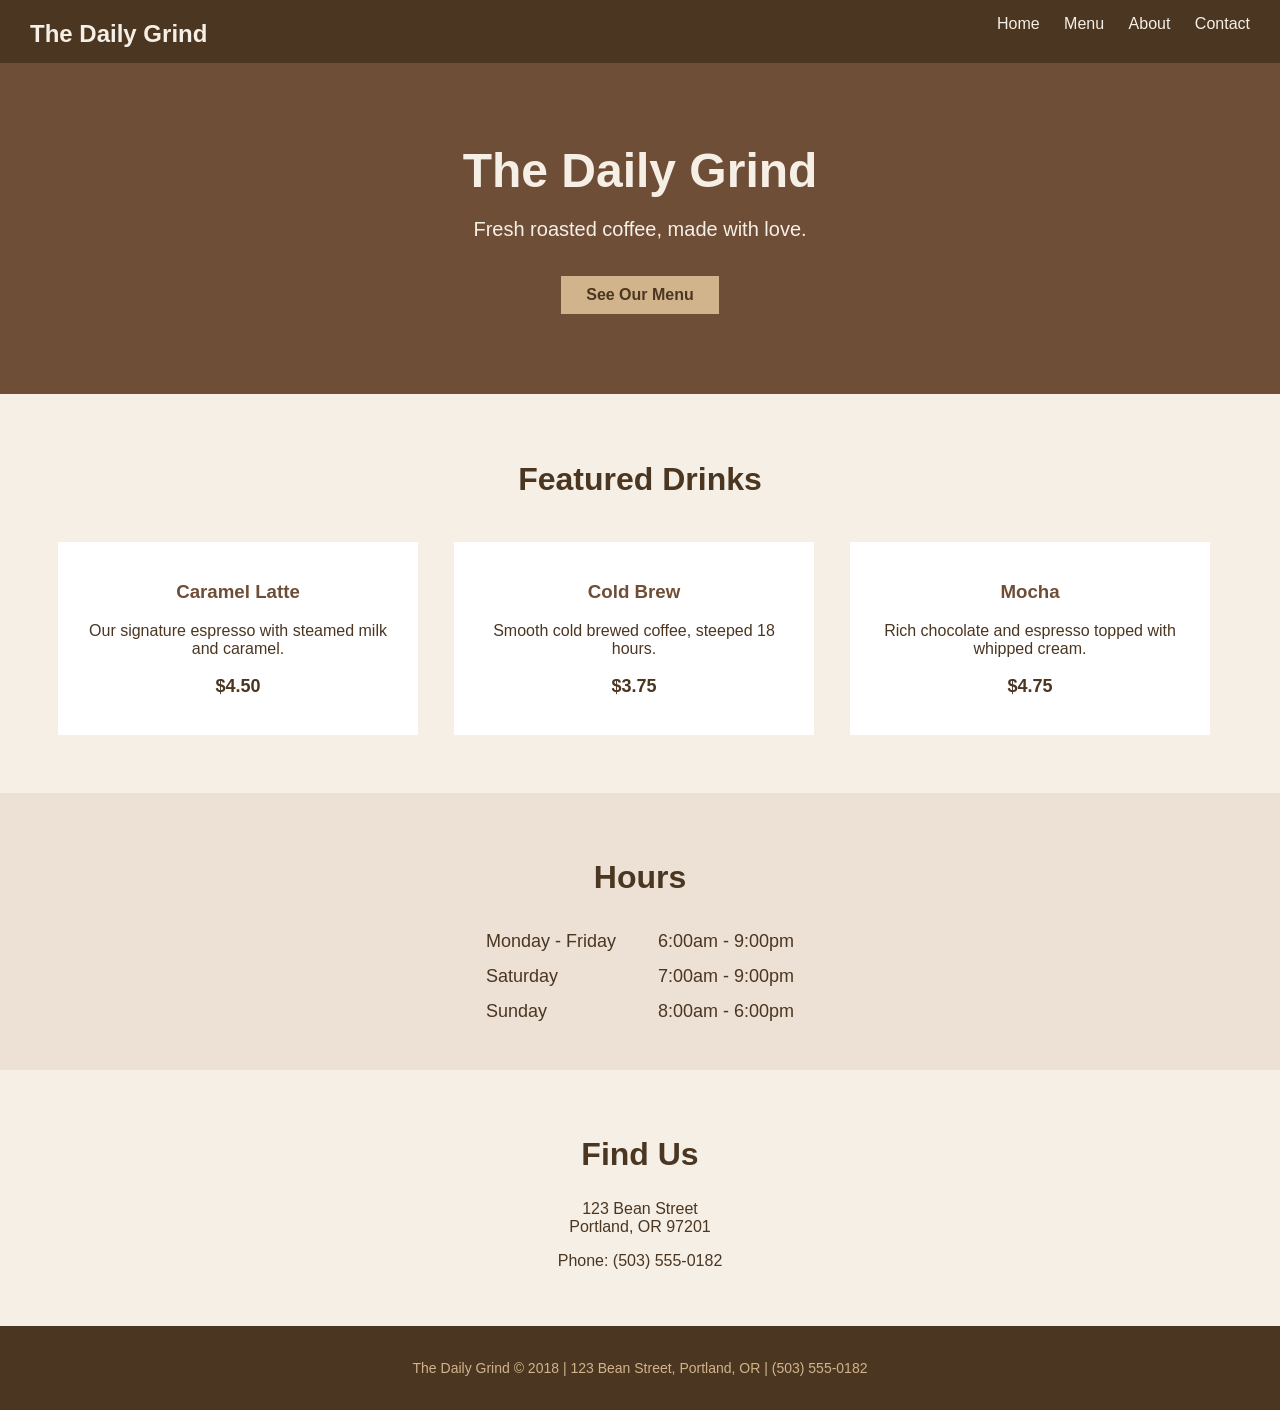
<file: index.html>
<!DOCTYPE html>
<html>
<head>
<title>The Daily Grind</title>
<meta charset="utf-8">
<meta name="viewport" content="width=device-width, initial-scale=1">
<link rel="stylesheet" href="style.css">
</head>
<body>

<div class="header">
	<div class="logo">The Daily Grind</div>
	<div class="menu-toggle">&#9776;</div>
	<ul class="nav">
		<li><a href="index.html">Home</a></li>
		<li><a href="menu.html">Menu</a></li>
		<li><a href="about.html">About</a></li>
		<li><a href="contact.html">Contact</a></li>
	</ul>
	<div style="clear:both"></div>
</div>

<div class="hero">
	<h1>The Daily Grind</h1>
	<p>Fresh roasted coffee, made with love.</p>
	<a href="menu.html" class="btn">See Our Menu</a>
</div>

<div class="section">
	<h2>Featured Drinks</h2>
	<div class="drink">
		<h3>Caramel Latte</h3>
		<p>Our signature espresso with steamed milk and caramel.</p>
		<p class="price">$4.50</p>
	</div>
	<div class="drink">
		<h3>Cold Brew</h3>
		<p>Smooth cold brewed coffee, steeped 18 hours.</p>
		<p class="price">$3.75</p>
	</div>
	<div class="drink">
		<h3>Mocha</h3>
		<p>Rich chocolate and espresso topped with whipped cream.</p>
		<p class="price">$4.75</p>
	</div>
	<div style="clear:both"></div>
</div>

<div class="section cream">
	<h2>Hours</h2>
	<table class="hours">
		<tr><td>Monday - Friday</td><td>6:00am - 9:00pm</td></tr>
		<tr><td>Saturday</td><td>7:00am - 9:00pm</td></tr>
		<tr><td>Sunday</td><td>8:00am - 6:00pm</td></tr>
	</table>
</div>

<div class="section">
	<h2>Find Us</h2>
	<p>123 Bean Street<br>Portland, OR 97201</p>
	<p>Phone: (503) 555-0182</p>
</div>

<div class="footer">
	<p>The Daily Grind &copy; 2018 | 123 Bean Street, Portland, OR | (503) 555-0182</p>
</div>

<script src="https://code.jquery.com/jquery-3.3.1.min.js"></script>
<script src="main.js"></script>

</body>
</html>
</file>
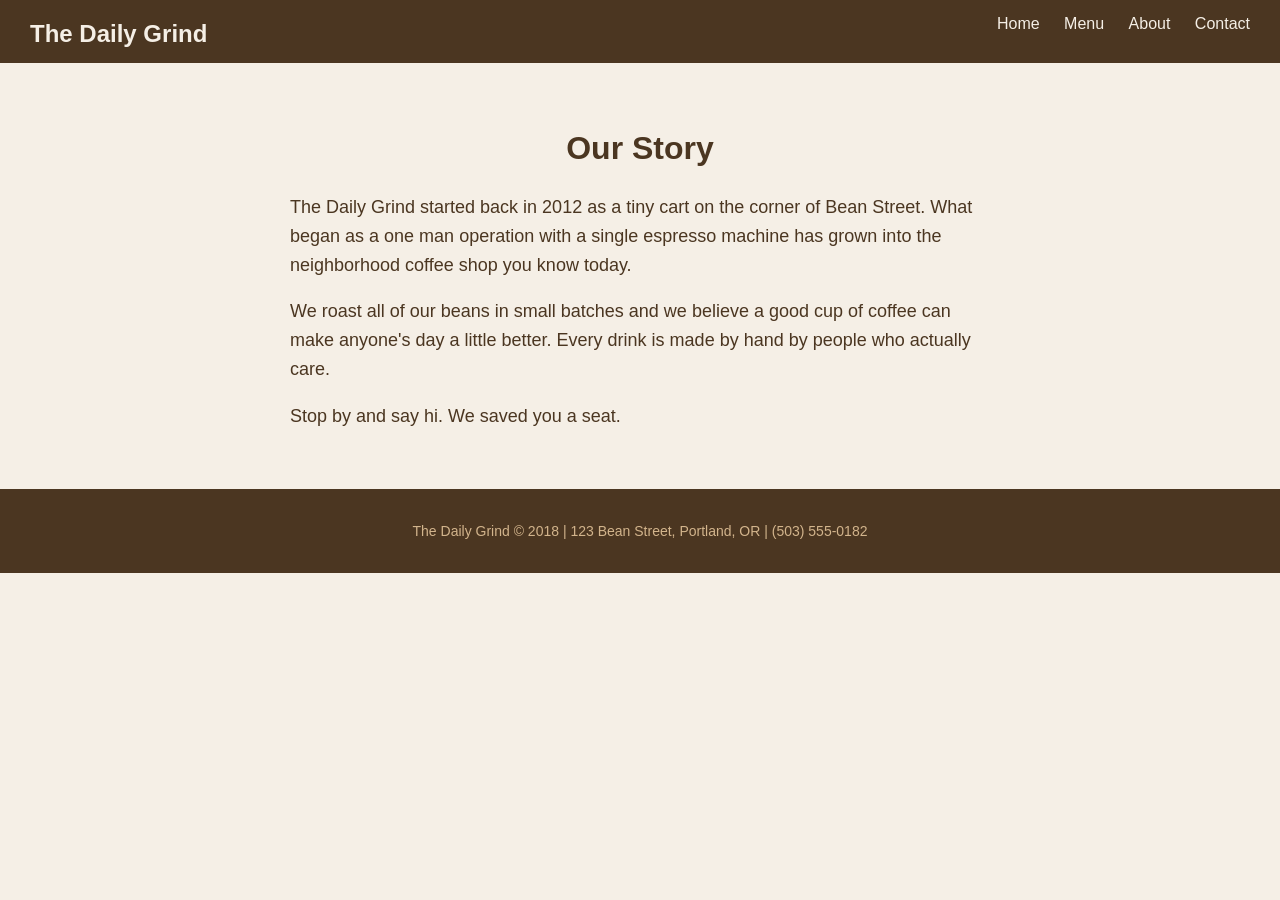
<file: about.html>
<!DOCTYPE html>
<html>
<head>
<title>About - The Daily Grind</title>
<meta charset="utf-8">
<meta name="viewport" content="width=device-width, initial-scale=1">
<link rel="stylesheet" href="style.css">
</head>
<body>

<div class="header">
	<div class="logo">The Daily Grind</div>
	<div class="menu-toggle">&#9776;</div>
	<ul class="nav">
		<li><a href="index.html">Home</a></li>
		<li><a href="menu.html">Menu</a></li>
		<li><a href="about.html">About</a></li>
		<li><a href="contact.html">Contact</a></li>
	</ul>
	<div style="clear:both"></div>
</div>

<div class="section">
	<h2>Our Story</h2>
	<div style="max-width:700px; margin:0 auto; text-align:left; font-size:18px; line-height:1.6">
		<p>The Daily Grind started back in 2012 as a tiny cart on the corner of Bean Street. What began as a one man operation with a single espresso machine has grown into the neighborhood coffee shop you know today.</p>
		<p>We roast all of our beans in small batches and we believe a good cup of coffee can make anyone's day a little better. Every drink is made by hand by people who actually care.</p>
		<p>Stop by and say hi. We saved you a seat.</p>
	</div>
</div>

<div class="footer">
	<p>The Daily Grind &copy; 2018 | 123 Bean Street, Portland, OR | (503) 555-0182</p>
</div>

<script src="https://code.jquery.com/jquery-3.3.1.min.js"></script>
<script src="main.js"></script>

</body>
</html>
</file>
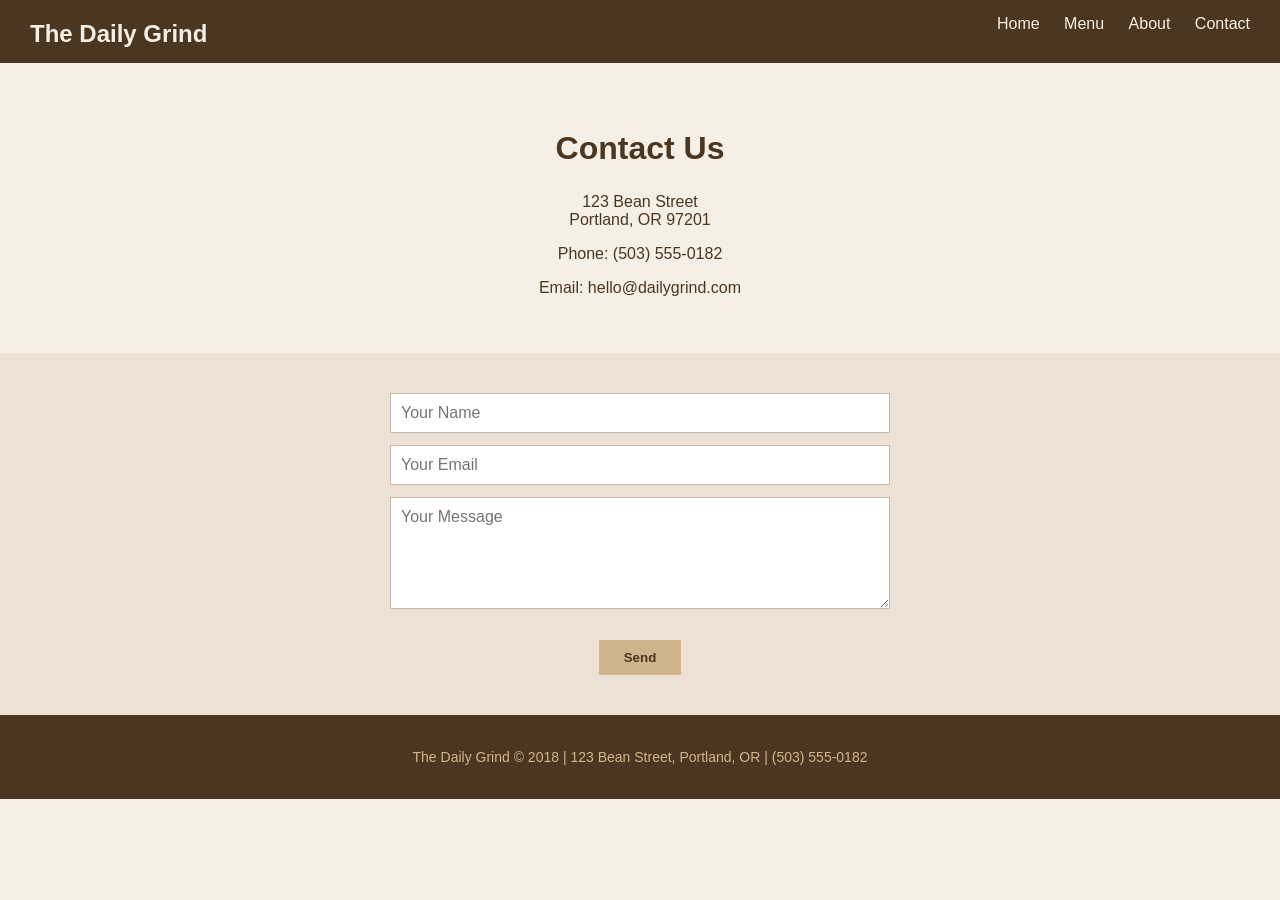
<file: contact.html>
<!DOCTYPE html>
<html>
<head>
<title>Contact - The Daily Grind</title>
<meta charset="utf-8">
<meta name="viewport" content="width=device-width, initial-scale=1">
<link rel="stylesheet" href="style.css">
</head>
<body>

<div class="header">
	<div class="logo">The Daily Grind</div>
	<div class="menu-toggle">&#9776;</div>
	<ul class="nav">
		<li><a href="index.html">Home</a></li>
		<li><a href="menu.html">Menu</a></li>
		<li><a href="about.html">About</a></li>
		<li><a href="contact.html">Contact</a></li>
	</ul>
	<div style="clear:both"></div>
</div>

<div class="section">
	<h2>Contact Us</h2>
	<p>123 Bean Street<br>Portland, OR 97201</p>
	<p>Phone: (503) 555-0182</p>
	<p>Email: hello@dailygrind.com</p>
</div>

<div class="section cream">
	<form class="contact-form" onsubmit="alert('Thanks for your message! We will get back to you soon.'); return false;">
		<input type="text" name="name" placeholder="Your Name"><br>
		<input type="email" name="email" placeholder="Your Email"><br>
		<textarea name="message" rows="5" placeholder="Your Message"></textarea><br>
		<input type="submit" value="Send" class="btn">
	</form>
</div>

<div class="footer">
	<p>The Daily Grind &copy; 2018 | 123 Bean Street, Portland, OR | (503) 555-0182</p>
</div>

<script src="https://code.jquery.com/jquery-3.3.1.min.js"></script>
<script src="main.js"></script>

</body>
</html>
</file>
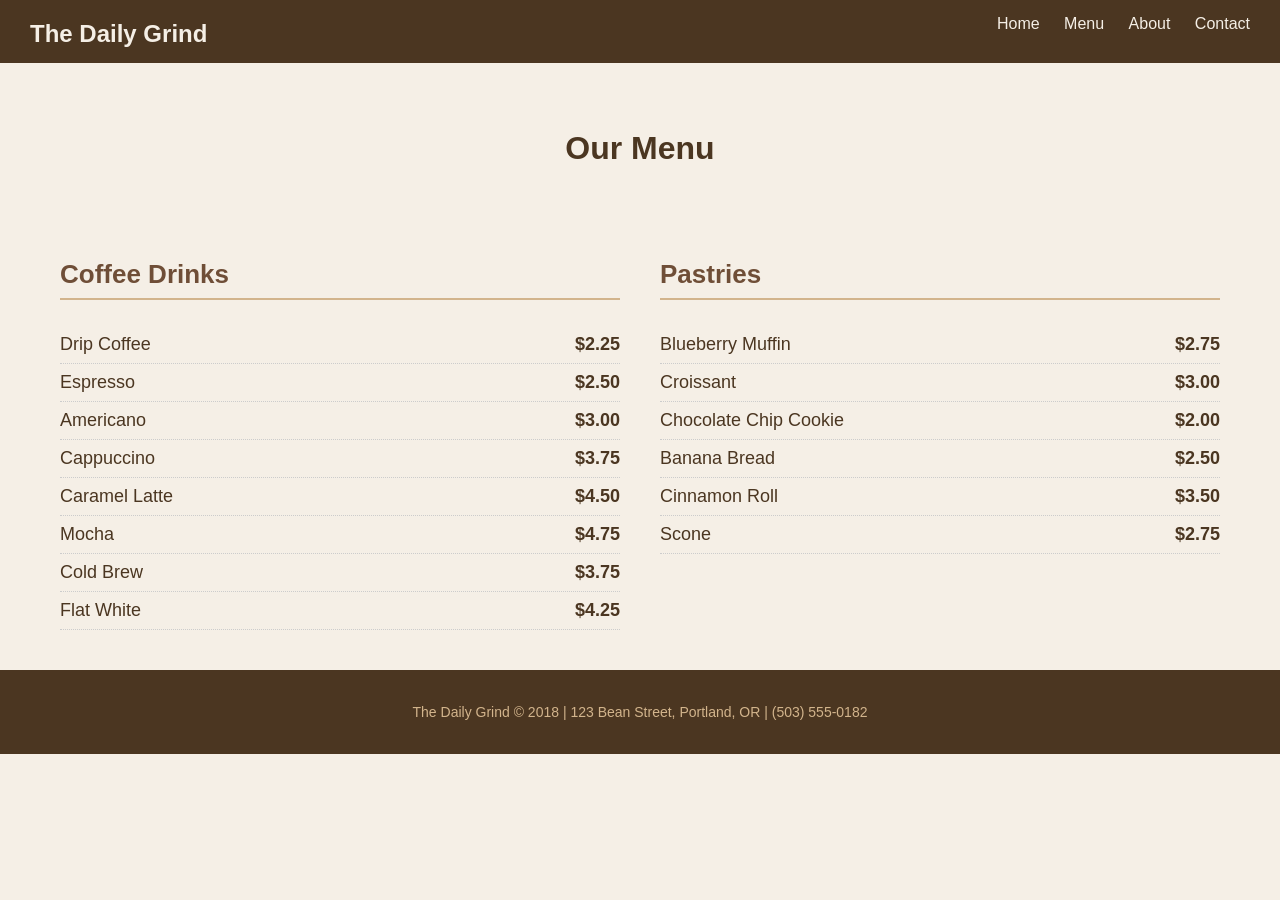
<file: menu.html>
<!DOCTYPE html>
<html>
<head>
<title>Menu - The Daily Grind</title>
<meta charset="utf-8">
<meta name="viewport" content="width=device-width, initial-scale=1">
<link rel="stylesheet" href="style.css">
</head>
<body>

<div class="header">
	<div class="logo">The Daily Grind</div>
	<div class="menu-toggle">&#9776;</div>
	<ul class="nav">
		<li><a href="index.html">Home</a></li>
		<li><a href="menu.html">Menu</a></li>
		<li><a href="about.html">About</a></li>
		<li><a href="contact.html">Contact</a></li>
	</ul>
	<div style="clear:both"></div>
</div>

<div class="section">
	<h2>Our Menu</h2>
</div>

<div class="menu-wrap">

<div class="menu-col">
	<h3>Coffee Drinks</h3>
	<div class="menu-item"><span>Drip Coffee</span><span class="price">$2.25</span></div>
	<div class="menu-item"><span>Espresso</span><span class="price">$2.50</span></div>
	<div class="menu-item"><span>Americano</span><span class="price">$3.00</span></div>
	<div class="menu-item"><span>Cappuccino</span><span class="price">$3.75</span></div>
	<div class="menu-item"><span>Caramel Latte</span><span class="price">$4.50</span></div>
	<div class="menu-item"><span>Mocha</span><span class="price">$4.75</span></div>
	<div class="menu-item"><span>Cold Brew</span><span class="price">$3.75</span></div>
	<div class="menu-item"><span>Flat White</span><span class="price">$4.25</span></div>
</div>

<div class="menu-col">
	<h3>Pastries</h3>
	<div class="menu-item"><span>Blueberry Muffin</span><span class="price">$2.75</span></div>
	<div class="menu-item"><span>Croissant</span><span class="price">$3.00</span></div>
	<div class="menu-item"><span>Chocolate Chip Cookie</span><span class="price">$2.00</span></div>
	<div class="menu-item"><span>Banana Bread</span><span class="price">$2.50</span></div>
	<div class="menu-item"><span>Cinnamon Roll</span><span class="price">$3.50</span></div>
	<div class="menu-item"><span>Scone</span><span class="price">$2.75</span></div>
</div>

<div style="clear:both"></div>
</div>

<div class="footer">
	<p>The Daily Grind &copy; 2018 | 123 Bean Street, Portland, OR | (503) 555-0182</p>
</div>

<script src="https://code.jquery.com/jquery-3.3.1.min.js"></script>
<script src="main.js"></script>

</body>
</html>
</file>
<file: style.css>
body {
	margin: 0;
	font-family: Arial, sans-serif;
	color: #4b3621;
	background: #f5efe6;
}

a {
	color: #6f4e37;
}

.header {
	background: #4b3621;
	padding: 15px 30px;
}

.logo {
	float: left;
	color: #f5efe6;
	font-size: 24px;
	font-weight: bold;
	margin-top: 5px;
}

.nav {
	float: right;
	list-style: none;
	margin: 0;
	padding: 0;
}

.nav li {
	display: inline-block;
	margin-left: 20px;
}

.nav li a {
	color: #f5efe6;
	text-decoration: none;
	font-size: 16px;
}

.nav li a:hover {
	color: #d2b48c;
}

.hero {
	background: #6f4e37;
	color: #f5efe6;
	text-align: center;
	padding: 80px 20px;
}

.hero h1 {
	font-size: 48px;
	margin: 0;
}

.hero p {
	font-size: 20px;
}

.btn {
	display: inline-block;
	background: #d2b48c;
	color: #4b3621;
	padding: 10px 25px;
	text-decoration: none;
	margin-top: 15px;
	font-weight: bold;
}

.section {
	padding: 40px;
	text-align: center;
}

.cream {
	background: #ede0d4;
}

.section h2 {
	color: #4b3621;
	font-size: 32px;
}

.drink {
	float: left;
	width: 30%;
	margin: 1.5%;
	background: #fff;
	padding: 20px;
	box-sizing: border-box;
}

.drink h3 {
	color: #6f4e37;
}

.price {
	color: #4b3621;
	font-weight: bold;
	font-size: 18px;
}

.hours {
	margin: 0 auto;
	font-size: 18px;
}

.hours td {
	padding: 6px 20px;
	text-align: left;
}

.menu-wrap {
	padding: 0 40px 40px 40px;
}

.menu-col {
	float: left;
	width: 50%;
	box-sizing: border-box;
	padding: 0 20px;
}

.menu-col h3 {
	color: #6f4e37;
	font-size: 26px;
	border-bottom: 2px solid #d2b48c;
	padding-bottom: 8px;
}

.menu-item {
	padding: 8px 0;
	font-size: 18px;
	border-bottom: 1px dotted #ccc;
}

.menu-item .price {
	float: right;
}

.contact-form {
	max-width: 500px;
	margin: 0 auto;
}

.contact-form input[type="text"],
.contact-form input[type="email"],
.contact-form textarea {
	width: 100%;
	padding: 10px;
	margin-bottom: 12px;
	box-sizing: border-box;
	border: 1px solid #c8b8a8;
	font-family: Arial, sans-serif;
	font-size: 16px;
}

.contact-form input[type="submit"] {
	border: none;
	cursor: pointer;
}

.btn:hover {
	background: #c19a6b;
}

.menu-toggle {
	display: none;
	float: right;
	color: #f5efe6;
	font-size: 26px;
	cursor: pointer;
	margin-top: 2px;
}

.footer {
	background: #4b3621;
	color: #d2b48c;
	text-align: center;
	padding: 20px;
	font-size: 14px;
}

@media (max-width: 600px) {
	.drink {
		width: 100%;
		margin: 10px 0;
	}
	.menu-col {
		width: 100%;
		padding: 0;
	}
	.hero h1 {
		font-size: 36px;
	}
	.menu-toggle {
		display: block;
	}
	.nav {
		display: none;
		float: none;
		clear: both;
		margin-top: 10px;
	}
	.nav li {
		display: block;
		margin: 0;
		padding: 8px 0;
	}
}
</file>
